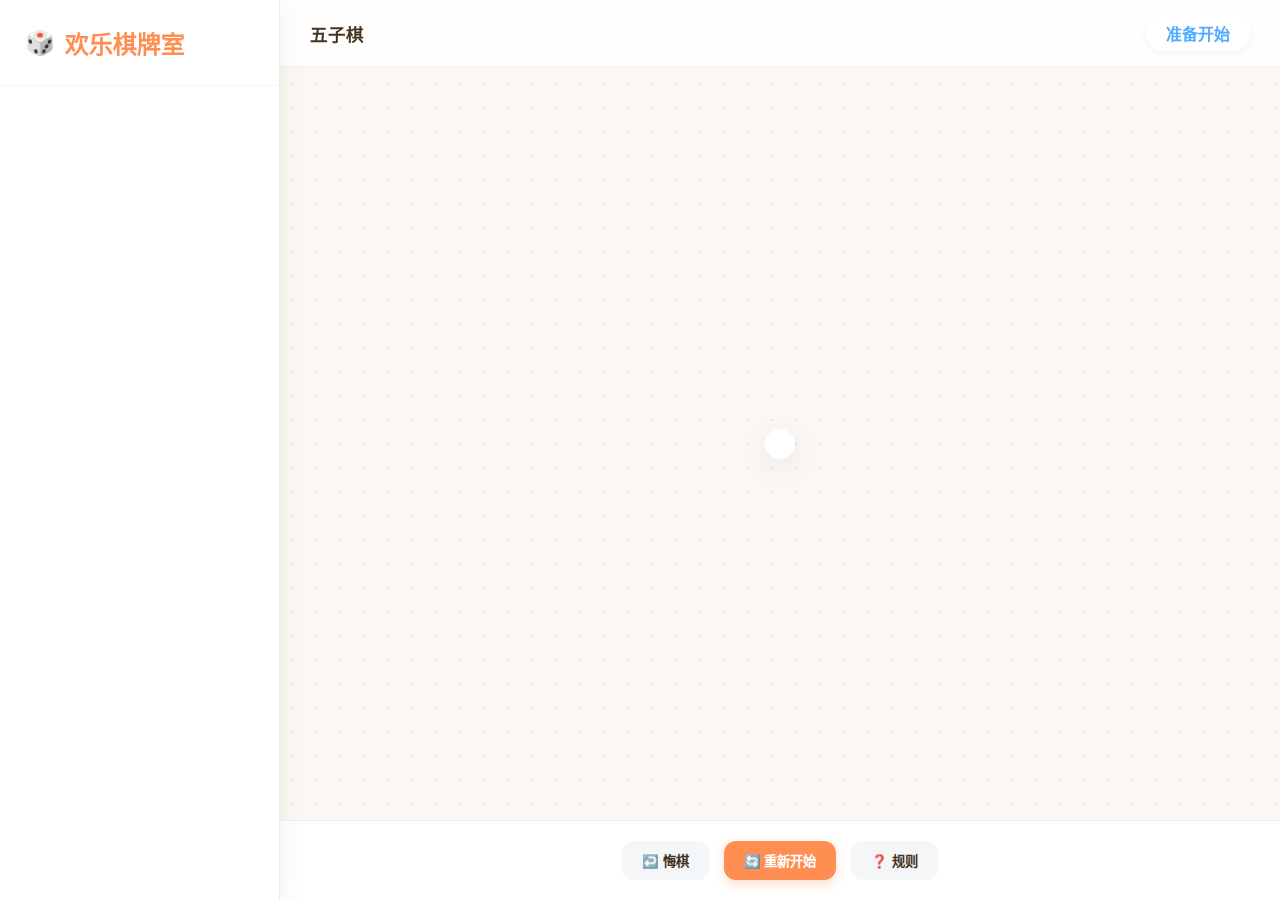
<file: index.html>
<!DOCTYPE html>
<html lang="zh-CN">
<head>
    <meta charset="UTF-8">
    <meta name="viewport" content="width=device-width, initial-scale=1.0, maximum-scale=1.0, user-scalable=no">
    <title>欢乐棋牌室 | 全能对战平台</title>
    <!-- 引入样式表 -->
    <link rel="stylesheet" href="style.css">
</head>
<body>

<!-- 遮罩层 -->
<div class="overlay" onclick="UI.toggleMenu()"></div>

<div id="app">
    <!-- 左侧导航 -->
    <aside id="sidebar">
        <div class="brand">
            <span>🎲</span> 欢乐棋牌室
        </div>
        <div class="game-list" id="game-list">
            <!-- JS 将在这里生成游戏列表 -->
        </div>
    </aside>

    <!-- 主游戏区 -->
    <main>
        <header>
            <div style="display:flex;align-items:center;gap:15px;">
                <button class="menu-toggle" onclick="UI.toggleMenu()">☰</button>
                <h2 id="game-title" style="margin:0; font-size:1.1rem;">五子棋</h2>
            </div>
            <div class="status-pill">
                <span id="status-text">准备开始</span>
            </div>
        </header>

        <div id="game-container">
            <div id="board-wrap" class="board-wrap">
                <!-- 棋盘将在这里渲染 -->
            </div>
        </div>

        <div class="controls">
            <button class="c-btn" onclick="Engine.undo()">↩️ 悔棋</button>
            <button class="c-btn primary" onclick="Engine.restart()">🔄 重新开始</button>
            <button class="c-btn" id="help-btn" onclick="UI.showHelp()">❓ 规则</button>
        </div>
    </main>
</div>

<!-- 引入脚本文件 -->
<script src="script.js"></script>
</body>
</html>
</file>
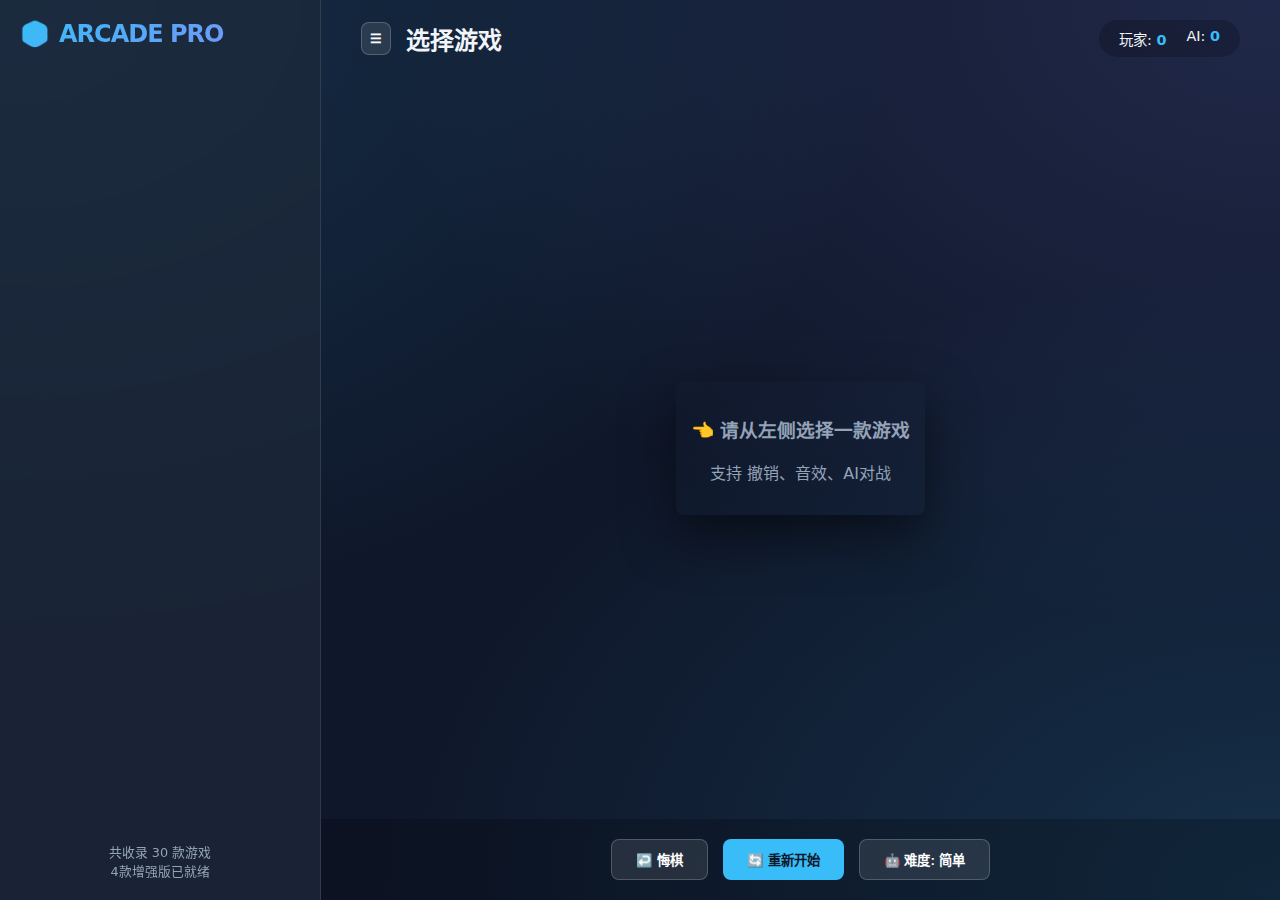
<file: Chess.html>
<!DOCTYPE html>
<html lang="zh-CN">
<head>
    <meta charset="UTF-8">
    <meta name="viewport" content="width=device-width, initial-scale=1.0, maximum-scale=1.0, user-scalable=no">
    <title>ARCADE PRO - 终极棋类对战平台</title>
    <style>
        /* --- 1. 核心视觉系统 (CSS Variables) --- */
        :root {
            --bg-dark: #0f172a;
            --bg-panel: rgba(30, 41, 59, 0.7);
            --accent-primary: #38bdf8;
            --accent-secondary: #818cf8;
            --text-main: #f1f5f9;
            --text-dim: #94a3b8;
            --border-glass: 1px solid rgba(255, 255, 255, 0.1);
            --shadow-glass: 0 8px 32px 0 rgba(0, 0, 0, 0.3);
            
            /* 棋盘材质 */
            --board-wood: #e3c188;
            --board-felt: #2e7d32;
            --board-plastic: #2196f3;
        }

        body {
            font-family: 'Inter', system-ui, sans-serif;
            background-color: var(--bg-dark);
            /* 动态背景 */
            background-image: 
                radial-gradient(at 0% 0%, rgba(56, 189, 248, 0.15) 0px, transparent 50%),
                radial-gradient(at 100% 0%, rgba(129, 140, 248, 0.15) 0px, transparent 50%),
                radial-gradient(at 100% 100%, rgba(56, 189, 248, 0.15) 0px, transparent 50%);
            background-attachment: fixed;
            color: var(--text-main);
            margin: 0;
            height: 100vh;
            display: flex;
            overflow: hidden;
        }

        /* --- 2. 布局系统 --- */
        #app-container {
            display: flex;
            width: 100%;
            height: 100%;
        }

        /* 左侧边栏 (游戏选择) */
        aside {
            width: 280px;
            background: var(--bg-panel);
            backdrop-filter: blur(12px);
            border-right: var(--border-glass);
            display: flex;
            flex-direction: column;
            padding: 20px;
            z-index: 10;
            transition: transform 0.3s;
        }

        .brand {
            font-size: 1.5rem;
            font-weight: 800;
            background: linear-gradient(135deg, var(--accent-primary), var(--accent-secondary));
            -webkit-background-clip: text;
            -webkit-text-fill-color: transparent;
            margin-bottom: 30px;
            letter-spacing: -1px;
            display: flex;
            align-items: center;
            gap: 10px;
        }

        .game-list {
            flex: 1;
            overflow-y: auto;
            padding-right: 5px;
        }
        
        .game-item {
            display: flex;
            align-items: center;
            padding: 12px 15px;
            margin-bottom: 8px;
            border-radius: 10px;
            cursor: pointer;
            transition: all 0.2s;
            border: 1px solid transparent;
        }
        .game-item:hover { background: rgba(255,255,255,0.05); }
        .game-item.active {
            background: rgba(56, 189, 248, 0.15);
            border-color: rgba(56, 189, 248, 0.3);
            color: var(--accent-primary);
        }
        .game-icon { font-size: 1.2rem; margin-right: 12px; width: 30px; text-align: center; }

        /* 右侧主区域 */
        main {
            flex: 1;
            display: flex;
            flex-direction: column;
            position: relative;
        }

        header {
            padding: 20px 40px;
            display: flex;
            justify-content: space-between;
            align-items: center;
        }
        
        .score-board {
            display: flex;
            gap: 20px;
            font-size: 0.9rem;
            background: rgba(0,0,0,0.2);
            padding: 8px 20px;
            border-radius: 20px;
        }
        .score-tag span { font-weight: bold; color: var(--accent-primary); }

        /* 游戏舞台 */
        #game-stage {
            flex: 1;
            display: flex;
            justify-content: center;
            align-items: center;
            position: relative;
            padding: 20px;
        }

        /* --- 3. 棋盘通用样式 --- */
        .board-wrapper {
            position: relative;
            padding: 15px;
            border-radius: 8px;
            box-shadow: 0 20px 50px rgba(0,0,0,0.5);
            transition: transform 0.3s;
        }

        .board {
            display: grid;
            gap: 1px;
        }

        .cell {
            position: relative;
            cursor: pointer;
            display: flex;
            justify-content: center;
            align-items: center;
        }
        
        /* 棋子动画 */
        .piece {
            width: 80%; height: 80%;
            border-radius: 50%;
            transform: scale(0);
            transition: transform 0.3s cubic-bezier(0.34, 1.56, 0.64, 1);
            box-shadow: 2px 2px 5px rgba(0,0,0,0.4);
            z-index: 2;
        }
        .piece.show { transform: scale(1); }
        .piece.black { background: radial-gradient(circle at 30% 30%, #475569, #0f172a); }
        .piece.white { background: radial-gradient(circle at 30% 30%, #f8fafc, #cbd5e1); }
        
        /* --- 4. 特定游戏皮肤 --- */
        
        /* 五子棋 (木纹) */
        .skin-gomoku {
            background: var(--board-wood);
            border: 8px solid #8d6e63;
        }
        .skin-gomoku .cell {
            width: 36px; height: 36px;
        }
        /* 十字线绘制 */
        .skin-gomoku .cell::before { content:''; position:absolute; top:50%; left:0; width:100%; height:1px; background:#5d4037; }
        .skin-gomoku .cell::after { content:''; position:absolute; left:50%; top:0; height:100%; width:1px; background:#5d4037; }

        /* 井字棋 (霓虹) */
        .skin-tictactoe {
            background: transparent;
            gap: 10px;
        }
        .skin-tictactoe .cell {
            width: 100px; height: 100px;
            background: rgba(255,255,255,0.05);
            border-radius: 10px;
            font-size: 60px;
            font-weight: 900;
        }
        .skin-tictactoe .piece { box-shadow: none; width: 100%; height: 100%; display: flex; align-items: center; justify-content: center; background: none; }

        /* 黑白棋 (绿绒) */
        .skin-reversi {
            background: var(--board-felt);
            border: 8px solid #1b5e20;
            gap: 2px;
            background-color: #1b5e20; /* 线条色 */
        }
        .skin-reversi .cell {
            width: 50px; height: 50px;
            background: var(--board-felt);
        }
        /* 合法落子提示点 */
        .hint-dot {
            width: 10px; height: 10px;
            background: rgba(0,0,0,0.2);
            border-radius: 50%;
        }

        /* 四子棋 (悬挂式) */
        .skin-connect4 {
            background: var(--board-plastic);
            border: 8px solid #1565c0;
            padding: 10px;
            border-radius: 15px 15px 5px 5px;
            gap: 5px;
        }
        .skin-connect4 .cell {
            width: 60px; height: 60px;
            background: #0d47a1; /* 深蓝孔洞背景 */
            border-radius: 50%;
            box-shadow: inset 2px 2px 5px rgba(0,0,0,0.3);
        }
        .skin-connect4 .piece.black { background: #e11d48; } /* 红方 */
        .skin-connect4 .piece.white { background: #fbbf24; } /* 黄方 */
        .skin-connect4 .piece.show { animation: dropDown 0.5s ease-out forwards; }
        
        @keyframes dropDown {
            from { transform: translateY(-300px); opacity: 0; }
            to { transform: translateY(0); opacity: 1; }
        }

        /* --- 5. 底部控制栏 --- */
        .controls {
            padding: 20px;
            display: flex;
            justify-content: center;
            gap: 15px;
            background: rgba(0,0,0,0.2);
        }
        
        button {
            padding: 10px 24px;
            border: none;
            border-radius: 8px;
            font-weight: 600;
            cursor: pointer;
            transition: all 0.2s;
            display: flex;
            align-items: center;
            gap: 8px;
        }
        .btn-primary { background: var(--accent-primary); color: #0f172a; }
        .btn-primary:hover { background: #bae6fd; transform: translateY(-2px); }
        .btn-secondary { background: rgba(255,255,255,0.1); color: white; border: 1px solid rgba(255,255,255,0.2); }
        .btn-secondary:hover { background: rgba(255,255,255,0.2); }

        /* 模态框 (胜负提示) */
        #modal-overlay {
            position: fixed; top: 0; left: 0; width: 100%; height: 100%;
            background: rgba(0,0,0,0.8);
            backdrop-filter: blur(5px);
            z-index: 100;
            display: none;
            justify-content: center;
            align-items: center;
        }
        .modal-content {
            background: #1e293b;
            padding: 40px;
            border-radius: 20px;
            text-align: center;
            border: 1px solid rgba(255,255,255,0.1);
            animation: popIn 0.3s;
        }
        .modal-title { font-size: 2rem; margin-bottom: 10px; }
        
        @keyframes popIn { from{transform:scale(0.8);opacity:0;} to{transform:scale(1);opacity:1;} }

        /* 移动端适配 */
        @media (max-width: 768px) {
            aside { position: absolute; height: 100%; transform: translateX(-100%); }
            aside.open { transform: translateX(0); }
            header { padding: 15px; }
            #game-stage { align-items: flex-start; overflow-y: auto; }
        }
    </style>
</head>
<body>

<!-- 音效合成模块 (隐藏) -->
<div id="audio-context"></div>

<div id="app-container">
    <!-- 侧边栏 -->
    <aside id="sidebar">
        <div class="brand">
            <span>🎲</span> ARCADE PRO
        </div>
        <div class="game-list" id="game-list">
            <!-- JS 生成列表 -->
        </div>
        <div style="font-size: 0.8rem; color: var(--text-dim); text-align: center; margin-top: 20px;">
            共收录 30 款游戏<br>4款增强版已就绪
        </div>
    </aside>

    <!-- 主界面 -->
    <main>
        <header>
            <div style="display:flex; align-items:center; gap:15px;">
                <button class="btn-secondary" onclick="toggleSidebar()" style="padding:8px;">☰</button>
                <h2 id="current-game-name" style="margin:0;">选择游戏</h2>
            </div>
            
            <div class="score-board">
                <div class="score-tag">玩家: <span id="score-player">0</span></div>
                <div class="score-tag">AI: <span id="score-ai">0</span></div>
            </div>
        </header>

        <div id="game-stage">
            <div id="board-container" class="board-wrapper">
                <!-- 棋盘将注入到这里 -->
                <div style="text-align:center; color: var(--text-dim);">
                    <h3>👈 请从左侧选择一款游戏</h3>
                    <p>支持 撤销、音效、AI对战</p>
                </div>
            </div>
        </div>

        <div class="controls">
            <button class="btn-secondary" onclick="GameSystem.undo()">↩️ 悔棋</button>
            <button class="btn-primary" onclick="GameSystem.restart()">🔄 重新开始</button>
            <button class="btn-secondary" id="diff-btn" onclick="GameSystem.toggleDifficulty()">🤖 难度: 简单</button>
        </div>
    </main>
</div>

<!-- 游戏结束弹窗 -->
<div id="modal-overlay">
    <div class="modal-content">
        <div class="modal-title" id="modal-title">🏆 胜利</div>
        <p id="modal-msg">你击败了 AI！</p>
        <br>
        <button class="btn-primary" onclick="closeModal()">再来一局</button>
    </div>
</div>

<script>
    // --- 1. 音效系统 (Web Audio API - 无需外部文件) ---
    const AudioSys = {
        ctx: new (window.AudioContext || window.webkitAudioContext)(),
        
        playTone(freq, type, duration) {
            if (this.ctx.state === 'suspended') this.ctx.resume();
            const osc = this.ctx.createOscillator();
            const gain = this.ctx.createGain();
            osc.type = type;
            osc.frequency.setValueAtTime(freq, this.ctx.currentTime);
            gain.gain.setValueAtTime(0.1, this.ctx.currentTime);
            gain.gain.exponentialRampToValueAtTime(0.001, this.ctx.currentTime + duration);
            osc.connect(gain);
            gain.connect(this.ctx.destination);
            osc.start();
            osc.stop(this.ctx.currentTime + duration);
        },

        move() { this.playTone(300, 'sine', 0.1); }, // 落子声
        win() { 
            // 胜利和弦
            setTimeout(()=>this.playTone(400, 'triangle', 0.3), 0);
            setTimeout(()=>this.playTone(500, 'triangle', 0.3), 200);
            setTimeout(()=>this.playTone(800, 'triangle', 0.6), 400);
        },
        lose() { this.playTone(150, 'sawtooth', 0.5); }, // 失败声
        error() { this.playTone(100, 'square', 0.2); } // 错误声
    };

    // --- 2. 游戏配置列表 ---
    const GAMES = [
        { id: 'gomoku', name: '五子棋', icon: '⚫', type: 'playable' },
        { id: 'reversi', name: '黑白棋 (奥赛罗)', icon: '⚪', type: 'playable' },
        { id: 'connect4', name: '四子棋', icon: '🔴', type: 'playable' },
        { id: 'tictactoe', name: '井字棋', icon: '❌', type: 'playable' },
        { id: 'chess', name: '国际象棋', icon: '♟️', type: 'dev' },
        { id: 'xiangqi', name: '中国象棋', icon: '🐎', type: 'dev' },
        { id: 'go', name: '围棋', icon: '🔲', type: 'dev' },
        { id: 'checkers', name: '跳棋', icon: '💎', type: 'dev' },
        { id: 'ludo', name: '飞行棋', icon: '✈️', type: 'dev' },
        { id: 'shogi', name: '将棋', icon: '🏯', type: 'dev' }
        // ... (此处省略其他名称以节省空间，逻辑通用)
    ];
    // 补足到30个展示用
    const Extras = ["斗兽棋","军棋","九子棋","六子棋","西洋跳棋","双陆棋","孔明棋","亚马逊棋","苏拉卡尔塔","播棋","海战棋","点格棋","由取棋","老鼠与象","屏风马","如果棋","原子棋","贯通棋","多米诺","狼人棋"];
    Extras.forEach((n,i) => GAMES.push({ id: `ex${i}`, name: n, icon: '🎲', type: 'dev' }));


    // --- 3. 游戏系统核心 (GameSystem) ---
    const GameSystem = {
        activeGame: null,
        scores: { player: 0, ai: 0 },
        difficulty: 'easy', // 'easy' or 'hard'

        init() {
            this.renderSidebar();
            // 默认加载五子棋
            this.loadGame('gomoku');
        },

        renderSidebar() {
            const list = document.getElementById('game-list');
            GAMES.forEach(g => {
                const el = document.createElement('div');
                el.className = 'game-item';
                el.innerHTML = `<span class="game-icon">${g.icon}</span> ${g.name}`;
                if(g.type==='dev') el.style.opacity = '0.6';
                el.onclick = () => this.loadGame(g.id);
                list.appendChild(el);
            });
        },

        loadGame(id) {
            const gameConfig = GAMES.find(g => g.id === id);
            if (gameConfig.type === 'dev') {
                AudioSys.error();
                alert(`🚧 [${gameConfig.name}] 正在重制高清材质和AI，请先试玩前4款增强版游戏！`);
                return;
            }

            // 更新 UI
            document.querySelectorAll('.game-item').forEach(el => el.classList.remove('active'));
            // 简单查找高亮 (实际应用可用ID匹配)
            Array.from(document.querySelectorAll('.game-item')).find(el => el.textContent.includes(gameConfig.name)).classList.add('active');
            document.getElementById('current-game-name').innerText = gameConfig.name;

            // 实例化游戏引擎
            if (this.activeGame) this.activeGame = null;
            
            const container = document.getElementById('board-container');
            container.className = 'board-wrapper'; // 重置类
            
            switch(id) {
                case 'gomoku': this.activeGame = new GomokuEngine(); break;
                case 'reversi': this.activeGame = new ReversiEngine(); break;
                case 'connect4': this.activeGame = new Connect4Engine(); break;
                case 'tictactoe': this.activeGame = new TicTacToeEngine(); break;
            }

            container.classList.add(this.activeGame.skinClass);
            this.activeGame.init();
        },

        undo() { if(this.activeGame) this.activeGame.undo(); },
        restart() { if(this.activeGame) this.activeGame.init(); },
        
        toggleDifficulty() {
            this.difficulty = this.difficulty === 'easy' ? 'hard' : 'easy';
            document.getElementById('diff-btn').innerText = `🤖 难度: ${this.difficulty === 'easy' ? '简单' : '困难'}`;
            this.restart();
        },

        endGame(winner) { // 1: Player, 2: AI, 0: Draw
            if (winner === 1) {
                this.scores.player++;
                AudioSys.win();
                showModal('🎉 胜利！', '你的棋艺令人惊叹！');
            } else if (winner === 2) {
                this.scores.ai++;
                AudioSys.lose();
                showModal('💔 惜败', 'AI 这次略胜一筹。');
            } else {
                AudioSys.lose();
                showModal('🤝 平局', '棋逢对手。');
            }
            this.updateScoreUI();
        },

        updateScoreUI() {
            document.getElementById('score-player').innerText = this.scores.player;
            document.getElementById('score-ai').innerText = this.scores.ai;
        }
    };

    // --- 4. 游戏引擎类 (OOP) ---
    
    // 基类
    class BaseGame {
        constructor() {
            this.board = [];
            this.history = []; // 悔棋栈
            this.currentPlayer = 1; // 1: Player, 2: AI
            this.isOver = false;
            this.container = document.getElementById('board-container');
        }

        render() { /* 子类实现 */ }
        
        makeMove(x, y, player) {
            this.history.push(JSON.parse(JSON.stringify(this.board))); // 保存快照
            this.board[y][x] = player;
            this.renderPiece(x, y, player);
            AudioSys.move();
        }

        undo() {
            if (this.isOver || this.history.length === 0 || this.currentPlayer !== 1) return;
            // 回退两步 (因为AI下了一步)
            if (this.history.length >= 2) {
                this.history.pop(); // pop AI move
                this.board = this.history.pop(); // pop & restore player move
                this.render(); // 重绘
            }
        }

        switchTurn() {
            if (this.isOver) return;
            this.currentPlayer = this.currentPlayer === 1 ? 2 : 1;
            if (this.currentPlayer === 2) {
                setTimeout(() => this.aiMove(), 600);
            }
        }

        // 简单的随机+权重 AI 框架 (子类重写 getBestMove)
        aiMove() {
            const move = this.getBestMove();
            if (move) {
                this.makeMove(move.x, move.y, 2);
                const win = this.checkWin(move.x, move.y, 2);
                if (win) { this.isOver = true; GameSystem.endGame(2); }
                else if (this.checkDraw()) { this.isOver = true; GameSystem.endGame(0); }
                else this.switchTurn();
            }
        }

        checkDraw() {
            return this.board.every(row => row.every(cell => cell !== 0));
        }
    }

    // --- 五子棋引擎 ---
    class GomokuEngine extends BaseGame {
        constructor() { super(); this.size = 15; this.skinClass = 'skin-gomoku'; }

        init() {
            this.board = Array(this.size).fill().map(() => Array(this.size).fill(0));
            this.history = []; this.currentPlayer = 1; this.isOver = false;
            this.render();
        }

        render() {
            this.container.innerHTML = '';
            const el = document.createElement('div');
            el.className = 'board';
            el.style.gridTemplateColumns = `repeat(${this.size}, 1fr)`;
            
            for(let y=0; y<this.size; y++) {
                for(let x=0; x<this.size; x++) {
                    const cell = document.createElement('div');
                    cell.className = 'cell';
                    cell.onclick = () => this.handleInput(x, y);
                    if (this.board[y][x] !== 0) {
                        const p = document.createElement('div');
                        p.className = `piece ${this.board[y][x]===1?'black':'white'} show`;
                        cell.appendChild(p);
                    }
                    el.appendChild(cell);
                }
            }
            this.container.appendChild(el);
        }

        renderPiece(x, y, p) {
            const index = y * this.size + x;
            const cell = this.container.querySelector('.board').children[index];
            const piece = document.createElement('div');
            piece.className = `piece ${p===1?'black':'white'}`;
            cell.appendChild(piece);
            setTimeout(()=>piece.classList.add('show'), 10);
        }

        handleInput(x, y) {
            if (this.isOver || this.currentPlayer !== 1 || this.board[y][x] !== 0) return;
            this.makeMove(x, y, 1);
            if (this.checkWin(x, y, 1)) { this.isOver=true; GameSystem.endGame(1); }
            else this.switchTurn();
        }

        checkWin(x, y, p) {
            const dirs = [[1,0], [0,1], [1,1], [1,-1]];
            for(let [dx, dy] of dirs) {
                let c = 1;
                for(let k of [1,-1]) {
                    let i=1;
                    while(true) {
                        let nx=x+dx*i*k, ny=y+dy*i*k;
                        if(nx<0||ny<0||nx>=this.size||ny>=this.size||this.board[ny][nx]!==p) break;
                        c++; i++;
                    }
                }
                if(c>=5) return true;
            }
            return false;
        }

        getBestMove() {
            // 简单的评分逻辑
            let bestScore = -Infinity;
            let bestMoves = [];
            for(let y=0; y<this.size; y++){
                for(let x=0; x<this.size; x++){
                    if(this.board[y][x]===0){
                        // 简单难度：只看周围；困难难度：看连线
                        let score = GameSystem.difficulty === 'easy' ? Math.random() : 0;
                        if(GameSystem.difficulty === 'hard') {
                            // 极简版启发式评分
                            score += this.evalLine(x,y,2) * 1.2; // 进攻
                            score += this.evalLine(x,y,1) * 1.0; // 防守
                        }
                        if(score > bestScore) { bestScore=score; bestMoves=[{x,y}]; }
                        else if(score === bestScore) bestMoves.push({x,y});
                    }
                }
            }
            return bestMoves.length ? bestMoves[Math.floor(Math.random()*bestMoves.length)] : {x:7,y:7};
        }

        evalLine(x, y, p) {
            // 检查如果不堵/不下这里，会形成几个连子
            let maxLink = 0;
            const dirs = [[1,0], [0,1], [1,1], [1,-1]];
            for(let [dx, dy] of dirs) {
                let c = 0;
                for(let k of [1,-1]) {
                    let i=1; 
                    while(i<5) {
                        let nx=x+dx*i*k, ny=y+dy*i*k;
                        if(nx>=0&&ny>=0&&nx<this.size&&ny<this.size&&this.board[ny][nx]===p) c++;
                        else break;
                        i++;
                    }
                }
                if(c>maxLink) maxLink = c;
            }
            // 权重：4连极高，3连中等
            if(maxLink>=4) return 10000;
            if(maxLink===3) return 1000;
            if(maxLink===2) return 100;
            return maxLink;
        }
    }

    // --- 黑白棋引擎 ---
    class ReversiEngine extends BaseGame {
        constructor() { super(); this.size = 8; this.skinClass = 'skin-reversi'; }

        init() {
            this.board = Array(this.size).fill().map(() => Array(this.size).fill(0));
            // 初始布局
            this.board[3][3]=2; this.board[3][4]=1; this.board[4][3]=1; this.board[4][4]=2;
            this.history = []; this.currentPlayer = 1; this.isOver = false;
            this.render();
        }

        render() {
            this.container.innerHTML = '';
            const el = document.createElement('div');
            el.className = 'board';
            el.style.gridTemplateColumns = `repeat(${this.size}, 1fr)`;
            
            // 计算合法落子点
            const validMoves = this.getValidMoves(this.currentPlayer);

            for(let y=0; y<this.size; y++) {
                for(let x=0; x<this.size; x++) {
                    const cell = document.createElement('div');
                    cell.className = 'cell';
                    if (this.board[y][x] !== 0) {
                        const p = document.createElement('div');
                        p.className = `piece ${this.board[y][x]===1?'black':'white'} show`;
                        cell.appendChild(p);
                    } else if (this.currentPlayer === 1 && validMoves.some(m => m.x===x && m.y===y)) {
                        // 显示提示点
                        const dot = document.createElement('div');
                        dot.className = 'hint-dot';
                        cell.appendChild(dot);
                        cell.onclick = () => this.handleInput(x, y);
                    }
                    el.appendChild(cell);
                }
            }
            this.container.appendChild(el);
        }

        handleInput(x, y) {
            if (this.isOver) return;
            const flipped = this.getFlips(x, y, 1);
            if (flipped.length > 0) {
                this.makeMove(x, y, 1, flipped);
                this.switchTurn();
            }
        }

        makeMove(x, y, p, flips) {
             this.history.push(JSON.parse(JSON.stringify(this.board)));
             this.board[y][x] = p;
             flips.forEach(pt => this.board[pt.y][pt.x] = p);
             this.render(); // 黑白棋需要重绘翻转效果
             AudioSys.move();
        }

        switchTurn() {
            this.currentPlayer = 3 - this.currentPlayer;
            const moves = this.getValidMoves(this.currentPlayer);
            if (moves.length === 0) {
                // 无棋可走，跳过
                this.currentPlayer = 3 - this.currentPlayer;
                const oppMoves = this.getValidMoves(this.currentPlayer);
                if (oppMoves.length === 0) {
                    // 双方都无棋可走，结束
                    this.countScore();
                    return;
                }
                if (this.currentPlayer === 2) setTimeout(() => this.aiMove(), 600);
                else this.render();
            } else {
                if (this.currentPlayer === 2) setTimeout(() => this.aiMove(), 600);
                else this.render();
            }
        }

        countScore() {
            let black = 0, white = 0;
            this.board.forEach(r => r.forEach(c => { if(c===1) black++; if(c===2) white++; }));
            this.isOver = true;
            if (black > white) GameSystem.endGame(1);
            else if (white > black) GameSystem.endGame(2);
            else GameSystem.endGame(0);
        }

        getValidMoves(p) {
            let moves = [];
            for(let y=0; y<this.size; y++)
                for(let x=0; x<this.size; x++)
                    if(this.board[y][x]===0 && this.getFlips(x,y,p).length>0) moves.push({x,y});
            return moves;
        }

        getFlips(x, y, p) {
            let flips = [];
            const dirs = [[0,1],[0,-1],[1,0],[-1,0],[1,1],[1,-1],[-1,1],[-1,-1]];
            const opp = 3 - p;
            for (let [dx, dy] of dirs) {
                let temp = [], i=1;
                while(true) {
                    let nx=x+dx*i, ny=y+dy*i;
                    if(nx<0||ny<0||nx>=8||ny>=8) break;
                    if(this.board[ny][nx]===opp) temp.push({x:nx, y:ny});
                    else if(this.board[ny][nx]===p) { flips.push(...temp); break; }
                    else break;
                    i++;
                }
            }
            return flips;
        }

        getBestMove() {
            const moves = this.getValidMoves(2);
            if (!moves.length) return null;
            // 简单的位置权重 (角落最重要)
            const weights = [
                [100,-10,10,5,5,10,-10,100],
                [-10,-20,1,1,1,1,-20,-10],
                [10,1,5,2,2,5,1,10],
                [5,1,2,1,1,2,1,5],
                [5,1,2,1,1,2,1,5],
                [10,1,5,2,2,5,1,10],
                [-10,-20,1,1,1,1,-20,-10],
                [100,-10,10,5,5,10,-10,100]
            ];
            
            // 困难模式选权重最高的，简单模式随机
            if (GameSystem.difficulty === 'easy') return moves[Math.floor(Math.random()*moves.length)];
            
            let best = moves[0], maxW = -9999;
            moves.forEach(m => {
                let w = weights[m.y][m.x];
                if (w > maxW) { maxW = w; best = m; }
            });
            return best;
        }
        
        aiMove() {
             const move = this.getBestMove();
             if(move) {
                 const flips = this.getFlips(move.x, move.y, 2);
                 this.makeMove(move.x, move.y, 2, flips);
                 this.switchTurn();
             }
        }
    }

    // --- 四子棋引擎 ---
    class Connect4Engine extends BaseGame {
        constructor() { super(); this.cols=7; this.rows=6; this.skinClass='skin-connect4'; }
        
        init() {
            this.board = Array(this.rows).fill().map(()=>Array(this.cols).fill(0));
            this.history=[]; this.currentPlayer=1; this.isOver=false;
            this.render();
        }

        render() {
            this.container.innerHTML='';
            const el = document.createElement('div');
            el.className='board';
            el.style.gridTemplateColumns = `repeat(${this.cols}, 1fr)`;
            
            // 四子棋按列点击，但视觉上是网格
            for(let y=0; y<this.rows; y++) {
                for(let x=0; x<this.cols; x++) {
                    const cell = document.createElement('div');
                    cell.className='cell';
                    // 点击任意格都算点击该列
                    cell.onclick = () => this.handleInput(x); 
                    if(this.board[y][x]!==0) {
                        const p=document.createElement('div');
                        p.className=`piece ${this.board[y][x]===1?'black':'white'} show`; // black=red, white=yellow in css
                        cell.appendChild(p);
                    }
                    el.appendChild(cell);
                }
            }
            this.container.appendChild(el);
        }

        handleInput(x) {
            if(this.isOver || this.currentPlayer!==1) return;
            // 寻找该列最底部的空位
            const y = this.getDropRow(x);
            if(y === -1) return; // 列满了

            this.makeMove(x, y, 1);
            if(this.checkWin(x,y,1)) { this.isOver=true; GameSystem.endGame(1); }
            else this.switchTurn();
        }

        getDropRow(x) {
            for(let y=this.rows-1; y>=0; y--) {
                if(this.board[y][x]===0) return y;
            }
            return -1;
        }

        getBestMove() {
            // AI
            let validCols = [];
            for(let x=0; x<this.cols; x++) if(this.getDropRow(x)!==-1) validCols.push(x);
            
            if(GameSystem.difficulty==='easy') return {x: validCols[Math.floor(Math.random()*validCols.length)]};

            // Hard: 简单的堵路逻辑
            // 1. 赢棋
            for(let x of validCols) {
                let y = this.getDropRow(x);
                this.board[y][x]=2; 
                if(this.checkWin(x,y,2)) { this.board[y][x]=0; return {x, y}; }
                this.board[y][x]=0;
            }
            // 2. 堵人
            for(let x of validCols) {
                let y = this.getDropRow(x);
                this.board[y][x]=1; 
                if(this.checkWin(x,y,1)) { this.board[y][x]=0; return {x, y}; }
                this.board[y][x]=0;
            }
            
            return {x: validCols[Math.floor(Math.random()*validCols.length)]};
        }

        aiMove() {
            const move = this.getBestMove();
            const y = this.getDropRow(move.x);
            this.makeMove(move.x, y, 2);
             if(this.checkWin(move.x,y,2)) { this.isOver=true; GameSystem.endGame(2); }
             else if(this.board.every(r=>r.every(c=>c!==0))) {this.isOver=true;GameSystem.endGame(0);}
             else this.switchTurn();
        }

        checkWin(x,y,p) {
            // 简化的方向检查
             const dirs = [[1,0], [0,1], [1,1], [1,-1]];
             for(let [dx, dy] of dirs) {
                let count = 0;
                // 全盘扫描连线（效率较低但代码少）
                // 实际上应该从 x,y 扩散，但这里为了逻辑复用 Gomoku 也可以
                // 四子棋特殊的：只需要查经过 x,y 的线
                let c = 1;
                for(let k of [1,-1]) {
                    let i=1;
                    while(true) {
                        let nx=x+dx*i*k, ny=y+dy*i*k;
                        if(nx<0||nx>=this.cols||ny<0||ny>=this.rows||this.board[ny][nx]!==p) break;
                        c++; i++;
                    }
                }
                if(c>=4) return true;
             }
             return false;
        }
    }

    // --- 井字棋引擎 (复用逻辑) ---
    class TicTacToeEngine extends GomokuEngine {
        constructor() { super(); this.size=3; this.skinClass='skin-tictactoe'; }
        
        renderPiece(x,y,p) {
            const index = y * this.size + x;
            const cell = this.container.querySelector('.board').children[index];
            cell.innerText = p===1 ? '❌' : '⭕';
            cell.style.color = p===1 ? '#38bdf8' : '#f472b6';
            cell.classList.add('popIn');
        }

        render() {
            this.container.innerHTML = '';
            const el = document.createElement('div');
            el.className = 'board';
            el.style.gridTemplateColumns = `repeat(3, 1fr)`;
            el.style.width = '320px'; // 限制大小
            
            for(let y=0; y<3; y++) {
</file>
<file: style.css>
/* --- 1. 视觉系统：亲和力暖色调 --- */
:root {
    --bg-page: #fbf7f2; /* 暖米白 */
    --bg-panel: #ffffff;
    --text-main: #433422; /* 深咖啡色 */
    --text-light: #9e8f80;
    --accent: #ff8e53; /* 活力橙 */
    --accent-hover: #ff7b35;
    --primary: #4facfe; /* 宁静蓝 */
    --board-wood: #ebd3b1;
    --board-border: #c4a484;
    --shadow: 0 8px 24px rgba(149, 157, 165, 0.15);
    --radius: 16px;
}

* { box-sizing: border-box; -webkit-tap-highlight-color: transparent; }

body {
    font-family: 'Nunito', 'PingFang SC', 'Microsoft YaHei', sans-serif;
    background-color: var(--bg-page);
    color: var(--text-main);
    margin: 0;
    height: 100vh;
    display: flex;
    overflow: hidden;
}

/* --- 2. 布局结构 --- */
#app { display: flex; width: 100%; height: 100%; }

/* 左侧导航栏 */
aside {
    width: 280px;
    background: var(--bg-panel);
    border-right: 1px solid #eee;
    display: flex;
    flex-direction: column;
    z-index: 20;
    transition: transform 0.3s ease;
    box-shadow: var(--shadow);
}

.brand {
    padding: 25px;
    font-size: 1.5rem;
    font-weight: 800;
    color: var(--accent);
    display: flex;
    align-items: center;
    gap: 10px;
    border-bottom: 1px solid #f5f5f5;
}

.game-list {
    flex: 1;
    overflow-y: auto;
    padding: 15px;
}

.category-title {
    font-size: 0.8rem;
    color: var(--text-light);
    margin: 15px 0 5px 10px;
    font-weight: bold;
    text-transform: uppercase;
}

.game-btn {
    width: 100%;
    padding: 12px 15px;
    margin-bottom: 6px;
    border-radius: 10px;
    border: none;
    background: transparent;
    color: var(--text-main);
    font-size: 0.95rem;
    font-weight: 600;
    cursor: pointer;
    display: flex;
    align-items: center;
    text-align: left;
    transition: all 0.2s;
}
.game-btn:hover { background-color: #fff5ee; }
.game-btn.active { background-color: #fff0e6; color: var(--accent); box-shadow: 0 2px 6px rgba(255, 142, 83, 0.1); }
.game-icon { margin-right: 12px; font-size: 1.2rem; width: 24px; text-align: center; }

/* 主游戏区 */
main {
    flex: 1;
    display: flex;
    flex-direction: column;
    position: relative;
    background-image: radial-gradient(#e4e4e4 1px, transparent 1px);
    background-size: 24px 24px;
}

header {
    padding: 15px 30px;
    background: rgba(255,255,255,0.85);
    backdrop-filter: blur(10px);
    display: flex;
    justify-content: space-between;
    align-items: center;
    border-bottom: 1px solid rgba(0,0,0,0.05);
}

.menu-toggle { display: none; font-size: 1.5rem; cursor: pointer; color: var(--text-main); border:none; background:none;}

.status-pill {
    background: #fff;
    padding: 6px 20px;
    border-radius: 50px;
    box-shadow: 0 2px 10px rgba(0,0,0,0.05);
    font-weight: bold;
    color: var(--primary);
    display: flex; gap: 15px;
}

#game-container {
    flex: 1;
    display: flex;
    justify-content: center;
    align-items: center;
    padding: 20px;
    overflow: auto;
}

/* --- 3. 通用棋盘样式 --- */
.board-wrap {
    position: relative;
    padding: 15px;
    border-radius: var(--radius);
    background: #fff;
    box-shadow: var(--shadow);
    transition: transform 0.3s;
}

.board { display: grid; gap: 1px; margin: 0 auto; }

.cell {
    position: relative;
    display: flex;
    justify-content: center;
    align-items: center;
    cursor: pointer;
    user-select: none;
}

/* 棋子通用动画 */
.piece {
    width: 85%; height: 85%;
    border-radius: 50%;
    transform: scale(0);
    transition: transform 0.3s cubic-bezier(0.34, 1.56, 0.64, 1);
    z-index: 2;
    pointer-events: none;
}
.piece.show { transform: scale(1); }

/* --- 4. 特定游戏皮肤 --- */
/* 五子棋/围棋 */
.skin-wood {
    background: var(--board-wood);
    border: 6px solid var(--board-border);
}
.skin-wood .cell::before { content:''; position:absolute; top:50%; left:0; width:100%; height:1px; background:#8b5a2b; }
.skin-wood .cell::after { content:''; position:absolute; left:50%; top:0; height:100%; width:1px; background:#8b5a2b; }
.piece.b { background: radial-gradient(circle at 30% 30%, #666, #111); box-shadow: 2px 2px 4px rgba(0,0,0,0.4); }
.piece.w { background: radial-gradient(circle at 30% 30%, #fff, #e6e6e6); box-shadow: 2px 2px 4px rgba(0,0,0,0.2); }

/* 井字棋/涂鸦 */
.skin-paper {
    background: #fff;
    border-radius: 20px;
    box-shadow: 0 10px 30px rgba(0,0,0,0.08);
}
.skin-paper .cell { 
    border: 2px solid #f0f0f0; 
    font-family: 'Comic Sans MS', cursive; 
    font-size: 3rem; 
}
.skin-paper .cell:first-child { border-top-left-radius: 15px; }

/* 黑白棋 */
.skin-green {
    background: #27ae60;
    border: 6px solid #1e8449;
    gap: 2px;
}
.skin-green .cell { background: rgba(0,0,0,0.05); }
.hint { width: 10px; height: 10px; background: rgba(0,0,0,0.2); border-radius: 50%; }

/* 四子棋 */
.skin-blue {
    background: #4facfe;
    border: 6px solid #00f2fe;
    gap: 4px;
    padding: 10px;
}
.skin-blue .cell { background: #3264a8; border-radius: 50%; box-shadow: inset 2px 2px 5px rgba(0,0,0,0.3); }

/* 扫雷 */
.skin-gray {
    background: #bdbdbd;
    border: 4px solid #7b7b7b;
    padding: 5px;
    gap: 2px;
}
.skin-gray .cell { 
    background: #e0e0e0; 
    border: 1px solid #fff; 
    border-right-color: #7b7b7b; 
    border-bottom-color: #7b7b7b;
    font-weight: bold; font-family: monospace;
}
.skin-gray .cell.open { border: 1px solid #999; background: #d1d1d1; }

/* 沙盒模式 */
.skin-sandbox .cell { border: 1px dashed rgba(0,0,0,0.1); }
.sandbox-piece { font-size: 2rem; cursor: grab; transition: none; transform: scale(1); }
.sandbox-piece:active { cursor: grabbing; transform: scale(1.2); }

/* --- 5. 底部控制栏 --- */
.controls {
    padding: 20px;
    background: #fff;
    display: flex;
    justify-content: center;
    gap: 15px;
    border-top: 1px solid #eee;
}
.c-btn {
    padding: 10px 20px;
    border-radius: 12px;
    border: none;
    background: #f4f6f8;
    color: var(--text-main);
    font-weight: bold;
    cursor: pointer;
    transition: 0.2s;
}
.c-btn:hover { background: #e1e4e8; }
.c-btn.primary { background: var(--accent); color: white; box-shadow: 0 4px 12px rgba(255, 142, 83, 0.3); }
.c-btn.primary:hover { background: var(--accent-hover); }

/* 响应式遮罩 */
.overlay {
    position: fixed; top:0; left:0; width:100%; height:100%;
    background: rgba(0,0,0,0.4); z-index: 15; display: none;
    backdrop-filter: blur(3px);
}

@media (max-width: 768px) {
    aside { position: absolute; height: 100%; transform: translateX(-100%); }
    aside.open { transform: translateX(0); }
    .menu-toggle { display: block; }
}
</file>
